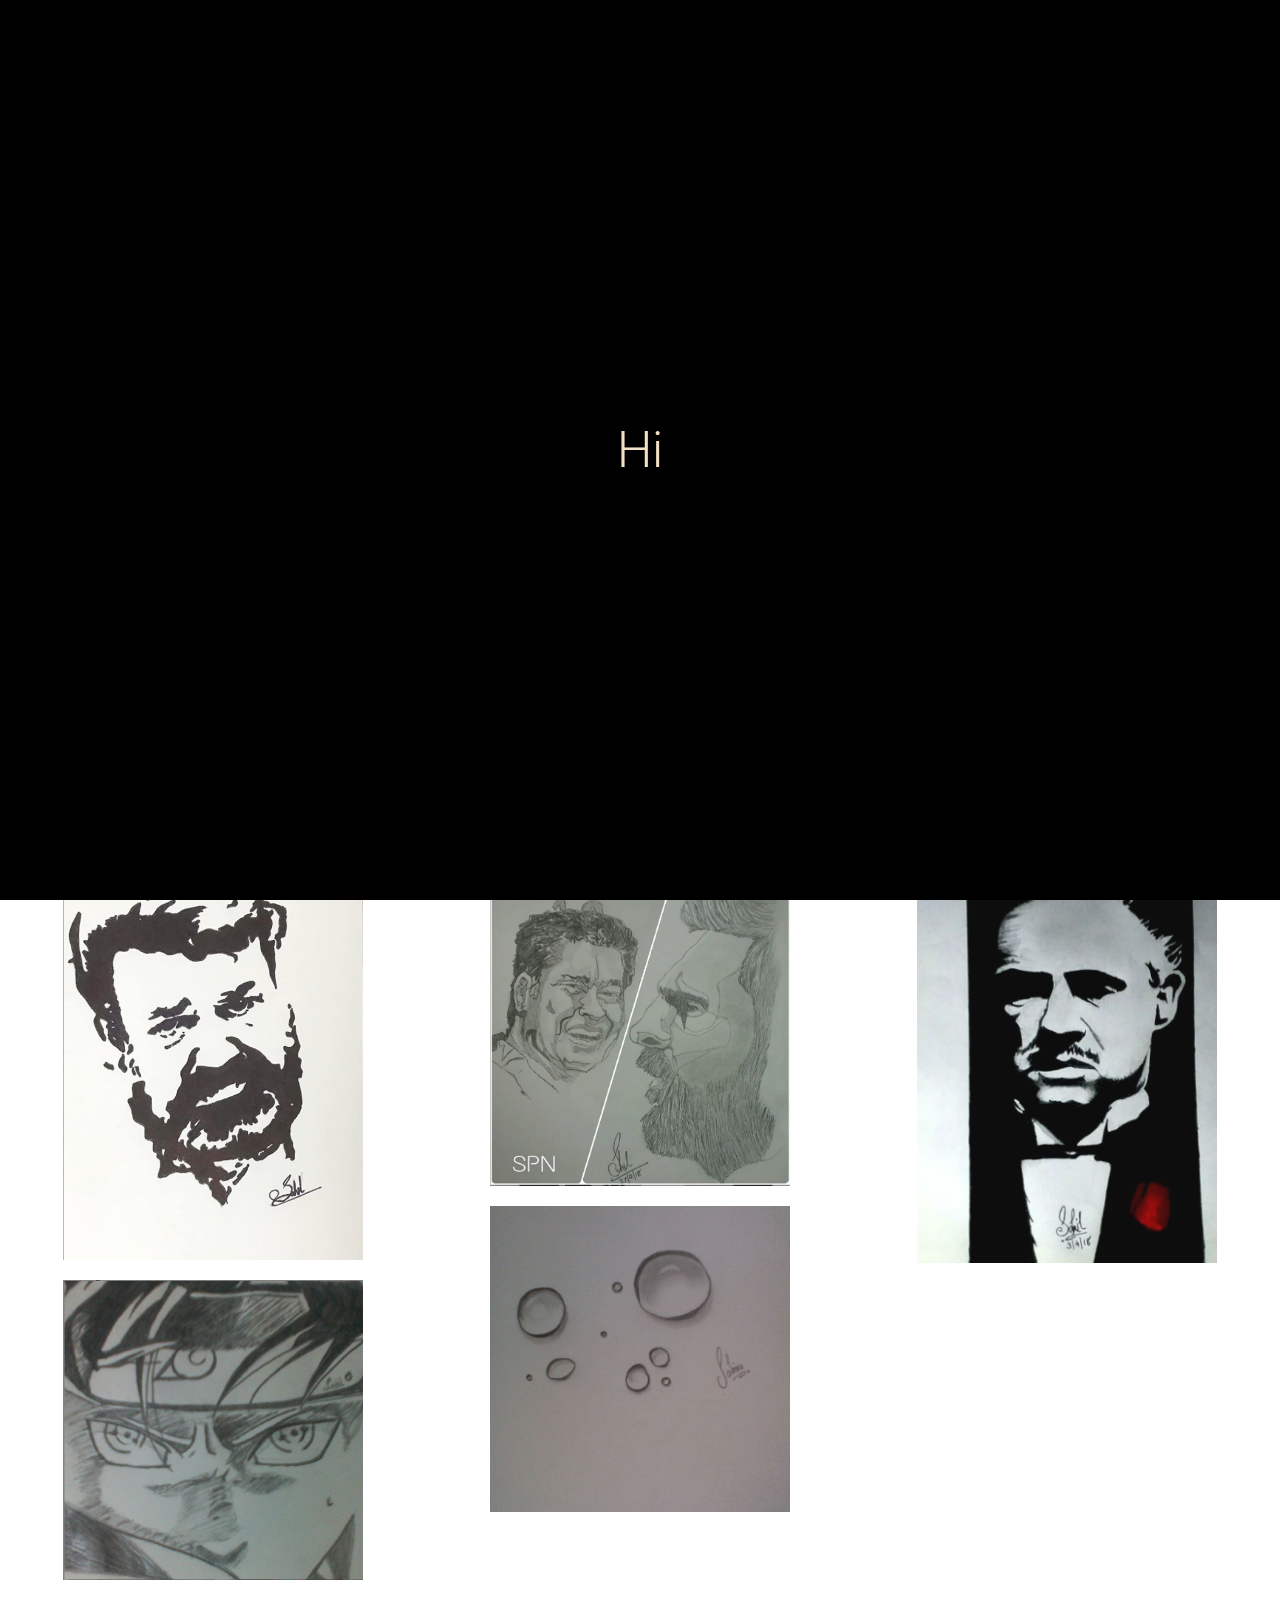
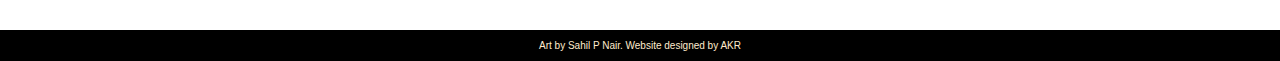
<file: index.html>
<!DOCTYPE html>
<html lang="en">
<head>
    <meta charset="UTF-8">
    <meta name="viewport" content="width=device-width, initial-scale=1.0">
    <title>Portfolio</title>
    <link rel="stylesheet" href="style.css">
    <link href="https://fonts.googleapis.com/css2?family=Roboto:wght@300;400&display=swap" rel="stylesheet">
    
</head>
<body>
    <section class="landing" id="lander">
        <h1 class="landingText" id="animtext">Hi</h1>
    </section>
    <div class="main">
        <div class="nav">
            <h1 class="heading1">My Works</h1>
            <a href="about.html" class="heading2">About Me</a>
        </div>
        <div class="container">
            <div class="col">
                <img src="/src/1.PNG">
                <img src="/src/10.PNG">
                <img src="/src/3.PNG">
                <img src="/src/9.PNG">
            </div>
            <div class="col">
                <img src="/src/5.PNG">
                <img src="/src/6.PNG">
                <img src="/src/7.PNG">
                <img src="/src/11.PNG">
            </div>
            <div class="col">
                <img src="/src/4.PNG">
                <img src="/src/2.PNG">
                <img src="/src/8.PNG">
            </div>
        </div>
    </div>
    
    
    <footer>
        <p>Art by Sahil P Nair. Website designed by AKR</p>
    </footer>
    <script src="https://cdnjs.cloudflare.com/ajax/libs/gsap/3.5.1/gsap.min.js"></script>
    <script src="script.js"></script>
</body>
</html>
</file>
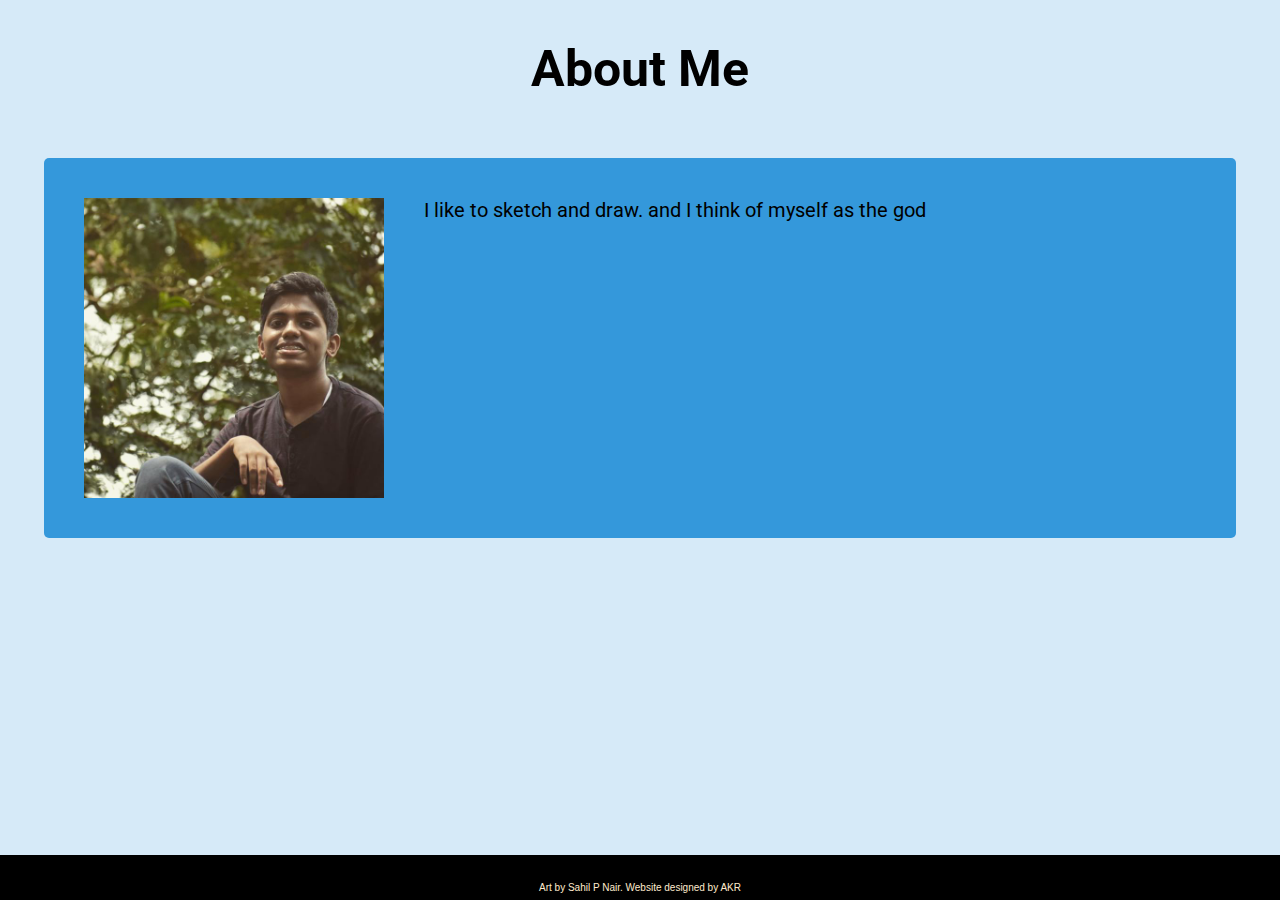
<file: about.html>
<!DOCTYPE html>
<html lang="en">
<head>
    <meta charset="UTF-8">
    <meta name="viewport" content="width=device-width, initial-scale=1.0">
    <link href="https://fonts.googleapis.com/css2?family=Roboto&display=swap" rel="stylesheet">
    <title>About Me</title>
    <style>
        *{
            margin: 0;
            padding: 0;
        }
        html{
            height: 100%;
            background-color: #D6EAF8;
        }
        h1{
            font-family:'Roboto', sans-serif ;
            text-align: center;
            margin: 40px;
            font-size: 50px;
            color: black;
            
        }
        img{
            float: left;
            width: auto;
            max-width: 300px;
            max-height: 600px;
            height: auto;
            margin-right: 40px;
            margin-bottom: 20px;
            margin-top: 20px;
            margin-left: 20px;
        }
        p{
            font-family:'Roboto', sans-serif ;
            font-size: 20px;
            margin-top: 20px;

        }
        .cover{
            display: flex;
            justify-content: center;
        }
        .card{
            z-index: 1;
            display: block;
            background-color: #3498DB ;
            float: left;
            
            width: 90%;
            padding:20px;
            margin: 20px;
            border-radius: 5px;
        }
        footer{
            position: fixed;
            bottom: 0;
            z-index: 2;
            width:100%;
            padding-top: 7px;
            padding-bottom: 7px;
            background-color: black;
        }
        footer p{
            text-align: center;
            font-family: Arial, Helvetica, sans-serif;
            color: blanchedalmond;
            font-size: 10px;
        }

    </style>

</head>
<body>
    <h1>About Me</h1>
    <div class="cover">
        <div class="card">
            <img src="src/pp.jfif">
            <p>I like to sketch and draw. and I think of myself as the god</p>
        </div>
    </div>
    <footer>
        <p>Art by Sahil P Nair. Website designed by AKR</p>
    </footer>
    
</body>
</html>
</file>
<file: style.css>
* {
    margin: 0;
    padding: 0;
}
.landing{
    position: fixed;
    top: 0;
    left: 0;
    width: 100%;
    height: 100%;
    background-color: black;
    z-index: 5;
    display: flex;
    justify-content: center;
    align-items: center;
}
.landing2{
    position: fixed;
    top: 0;
    left: 0;
    width: 100%;
    height: 100%;
    background-color: black;
    z-index: 4;
    display: flex;
    justify-content: center;
    align-items: center;
}
.landingText{
    opacity: 0;
    color: blanchedalmond;
    font-size: 50px;
    font-family: 'Roboto', sans-serif;
    font-weight: 300;
}



.nav{
    background-color: black;
    display: flex;
    flex-direction: row;
    padding-top: 15px;
    padding-bottom: 15px;
    align-items: baseline;
    margin-bottom: 20px;
    top: 0;
    position: fixed;
    width: 100%;
    z-index: 2;

}
.heading1{
    font-family: 'Roboto', sans-serif;
    flex: 50%;
    text-align: left;
    color: white;
    font-size: 30px;
    padding-left:20px ;
}
.heading2{
    text-align: right;
    font-family: 'Roboto', sans-serif;
    text-decoration: none;
    color:  white;
    font-size: 20px;
    margin-right: 20px;
    padding: 5px;
}
a:hover{
    background-color: grey;
    border-radius: 2px;
}
.container{
    display: flex;
    flex-direction: row;
    justify-content: space-around;
    flex-wrap: wrap;
    margin-top: 90px;
    margin-bottom: 50px;
    z-index: 1;
}
.col{
    padding-top: 10dp;
    display: flex;
    flex-direction: column;
    
}
img{
    max-width: 300px;
    max-height: 600px;
    vertical-align: middle;
    width: 100%;
    height: auto;
    margin-top: 20px;
    opacity: 0.95;
}
img:hover{
    opacity: 1;
}

footer{
    width:100%;
    padding-top: 10px;
    padding-bottom: 10px;
    background-color: black;
}
footer p{
    text-align: center;
    font-family: Arial, Helvetica, sans-serif;
    color: blanchedalmond;
    font-size: 10px;
}
</file>
